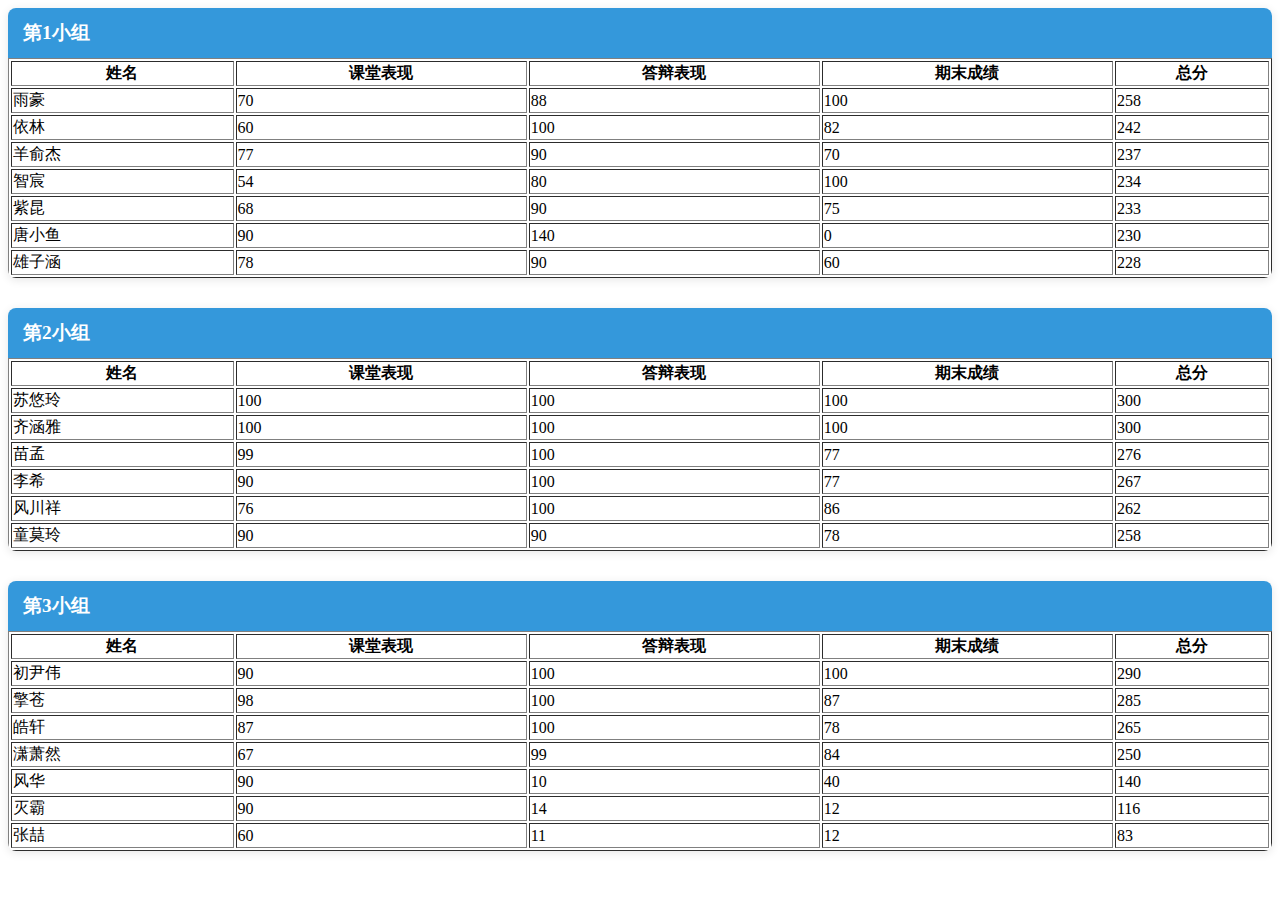
<file: T4-1/index.html>
<!DOCTYPE html>
<html lang="en">
  <head>
    <meta charset="UTF-8" />
    <meta http-equiv="X-UA-Compatible" content="IE=edge" />
    <meta name="viewport" content="width=device-width, initial-scale=1.0" />
    <title>考试成绩排序</title>
  </head>
  <body>
    <div id="output-container"></div>
    <script src="index.js"></script>
  </body>
</html>
</file>
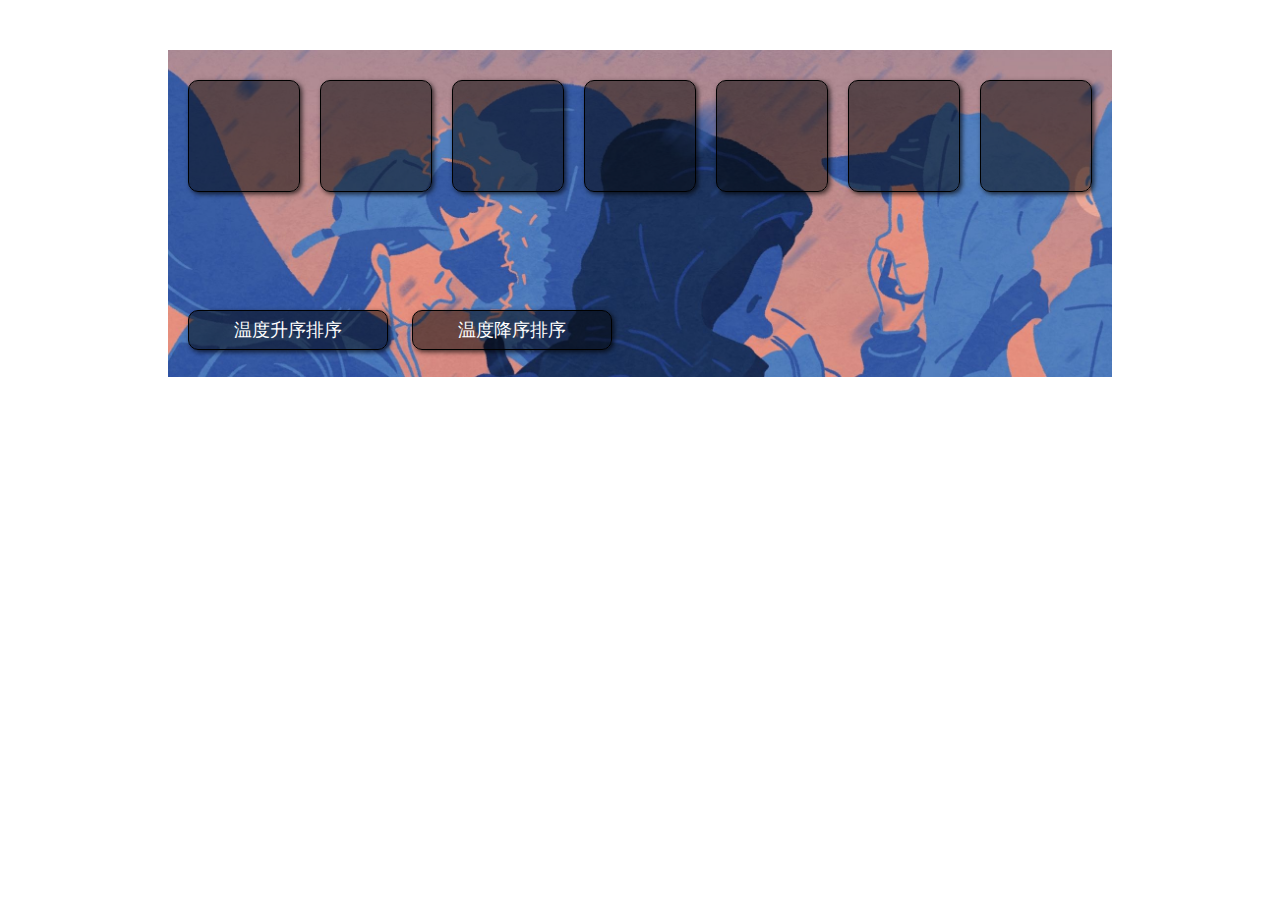
<file: T6-API/index.html>
<!DOCTYPE html>
<html lang="en">
<head>
    <meta charset="UTF-8">
    <meta name="viewport" content="width=device-width, initial-scale=1.0">
    <title>天气排序</title>
    <link rel="stylesheet" href="style.css">
</head>
<body>
    <!-- 
     城市results[0].location.name，
     温度results[0].now.temperature，
     天气results[0].now.text 
     -->
     <div class="weather">
        <!-- 展示天气 -->
        <ul class="display">
            <li></li>
            <li></li>
            <li></li>
            <li></li>
            <li></li>
            <li></li>
            <li></li>
        </ul>
        <p></p>
        <!-- 排序按钮 -->
        <button>温度升序排序</button>
        <button>温度降序排序</button>
    </div>
</body>
<!-- 获取数据和排序 -->
<script>
    const btn=document.querySelectorAll('button');
    const cities=["北京","上海","苏州","深圳","成都","重庆","珠海"]
    let information = [];
    const lis = document.querySelectorAll('li');
    const p=document.querySelector('p');

    //渲染
    function render(){
        for (let i = 0; i < cities.length; i++) {
            if(information[i] && information[i].name){
                lis[i].innerHTML =
                    `<div class="name">${information[i].name}</div>
                <div>
                    <div class="text">${information[i].text}</div>
                    <div class="temperature">${information[i].temperature}°C</div>
                </div>`;
                p.innerHTML='';
            }else {
                lis[i].innerHTML = '<div class="error">数据走丢了</div>';
                console.log(`城市 ${cities[i]} 的天气数据缺失`);
                p.innerHTML='再按一次试试看';
            }
        } 
    }

    //天气排序准备
    function orderWeather(text) {
            if (text.includes('晴')) return 1;
            if (text.includes('多云')) return 2;
            if (text.includes('雾')) return 3;
            if (text.includes('阴')) return 4;
            if (text.includes('雨')) return 5;
        }

    //获得数据
    async function fetchData(){
        try{
            for (let i = 0; i < cities.length; i++) {
                const response = await fetch(`https://api.seniverse.com/v3/weather/now.json?key=SWJEEWD_M17tT3zGk&location=${cities[i]}`, {
                    method: 'GET'
                })
                if (response.status === 404|| response.status === 403) {
                    throw new Error('要疯了');
                }
                data = await response.json();

                information.push({
                    name: data.results[0].location.name,
                    text: data.results[0].now.text,
                    temperature: data.results[0].now.temperature
                })
            }
        }catch(error){
            console.log('出错了！请刷新');
        }
    }

    fetchData();

    //温度降序排序
    btn[0].addEventListener('click',()=>{
        information.sort((a,b)=>{
            if(parseInt(a.temperature) !== parseInt(b.temperature)){
                return parseInt(b.temperature) - parseInt(a.temperature);
            }
            return orderWeather(a.text)-orderWeather(b.text);
        })
        console.log(information);
        render();
    });

    //温度升序排序
    btn[1].addEventListener('click', () => {
        information.sort((a, b) => {
            if (parseInt(a.temperature) !== parseInt(b.temperature)) {
                return parseInt(a.temperature) - parseInt(b.temperature);
            }
            return orderWeather(a.text) - orderWeather(b.text);
        })
        console.log(information);
        render();
    });

</script>

</html>
</file>
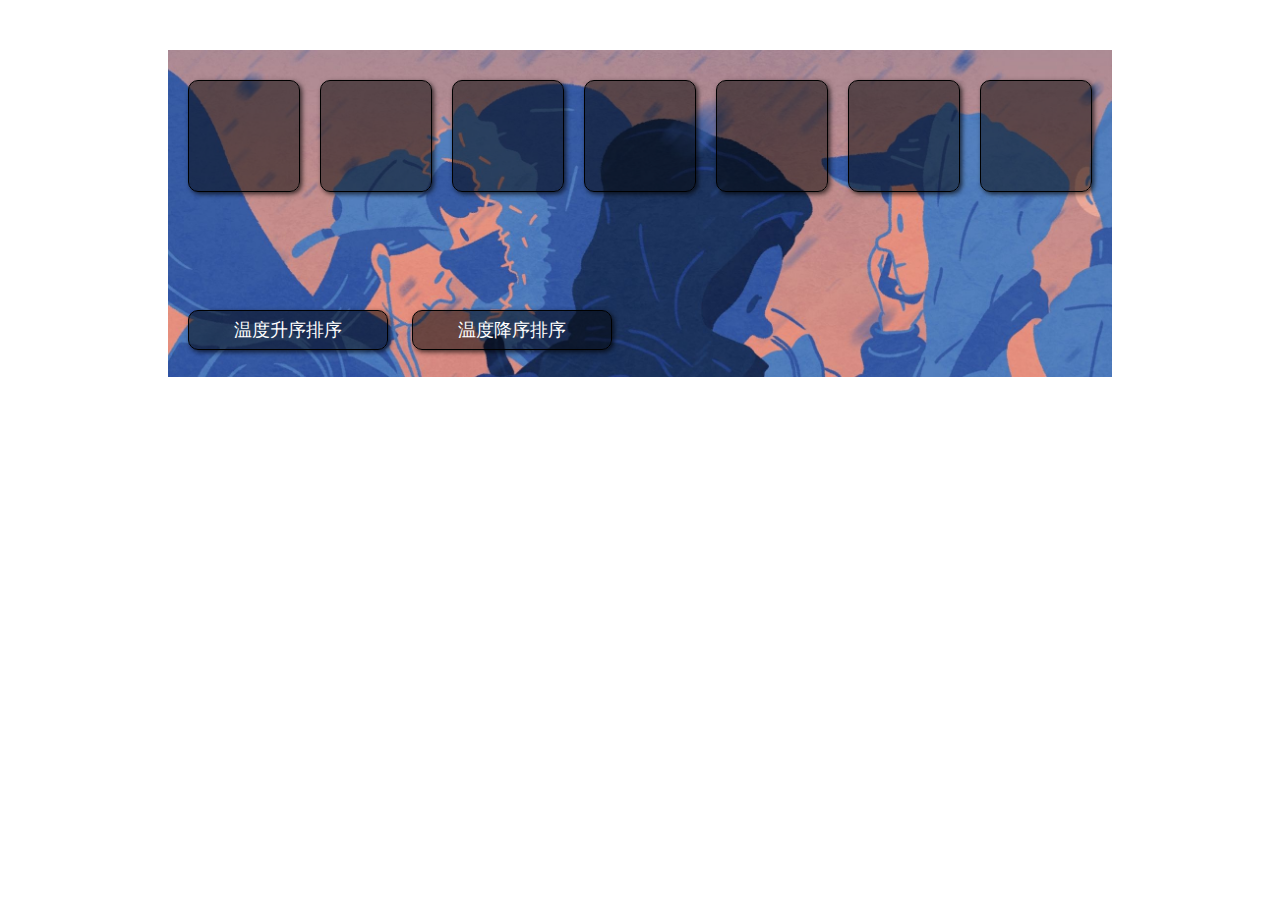
<file: 微光/6-API/index.html>
<!DOCTYPE html>
<html lang="en">
<head>
    <meta charset="UTF-8">
    <meta name="viewport" content="width=device-width, initial-scale=1.0">
    <title>天气排序</title>
    <link rel="stylesheet" href="style.css">
</head>
<body>
    <!-- 
     城市results[0].location.name，
     温度results[0].now.temperature，
     天气results[0].now.text 
     -->
     <div class="weather">
        <!-- 展示天气 -->
        <ul class="display">
            <li></li>
            <li></li>
            <li></li>
            <li></li>
            <li></li>
            <li></li>
            <li></li>
        </ul>
        <p></p>
        <!-- 排序按钮 -->
        <button>温度升序排序</button>
        <button>温度降序排序</button>
    </div>
</body>
<!-- 获取数据和排序 -->
<script>
    const btn=document.querySelectorAll('button');
    const cities=["北京","上海","苏州","深圳","成都","重庆","珠海"]
    let information = [];
    const lis = document.querySelectorAll('li');
    const p=document.querySelector('p');

    //渲染
    function render(){
        for (let i = 0; i < cities.length; i++) {
            if(information[i] && information[i].name){
                lis[i].innerHTML =
                    `<div class="name">${information[i].name}</div>
                <div>
                    <div class="text">${information[i].text}</div>
                    <div class="temperature">${information[i].temperature}°C</div>
                </div>`;
                p.innerHTML='';
            }else {
                lis[i].innerHTML = '<div class="error">数据走丢了</div>';
                console.log(`城市 ${cities[i]} 的天气数据缺失`);
                p.innerHTML='再按一次试试看';
            }
        } 
    }

    //天气排序准备
    function orderWeather(text) {
            if (text.includes('晴')) return 1;
            if (text.includes('多云')) return 2;
            if (text.includes('雾')) return 3;
            if (text.includes('阴')) return 4;
            if (text.includes('雨')) return 5;
        }

    //获得数据
    async function fetchData(){
        try{
            for (let i = 0; i < cities.length; i++) {
                const response = await fetch(`https://api.seniverse.com/v3/weather/now.json?key=SWJEEWD_M17tT3zGk&location=${cities[i]}`, {
                    method: 'GET'
                })
                if (response.status === 404|| response.status === 403) {
                    throw new Error('要疯了');
                }
                data = await response.json();

                information.push({
                    name: data.results[0].location.name,
                    text: data.results[0].now.text,
                    temperature: data.results[0].now.temperature
                })
            }
        }catch(error){
            console.log('出错了！请刷新');
        }
    }

    fetchData();

    //温度降序排序
    btn[0].addEventListener('click',()=>{
        information.sort((a,b)=>{
            if(parseInt(a.temperature) !== parseInt(b.temperature)){
                return parseInt(b.temperature) - parseInt(a.temperature);
            }
            return orderWeather(a.text)-orderWeather(b.text);
        })
        console.log(information);
        render();
    });

    //温度升序排序
    btn[1].addEventListener('click', () => {
        information.sort((a, b) => {
            if (parseInt(a.temperature) !== parseInt(b.temperature)) {
                return parseInt(a.temperature) - parseInt(b.temperature);
            }
            return orderWeather(a.text) - orderWeather(b.text);
        })
        console.log(information);
        render();
    });

</script>

</html>
</file>
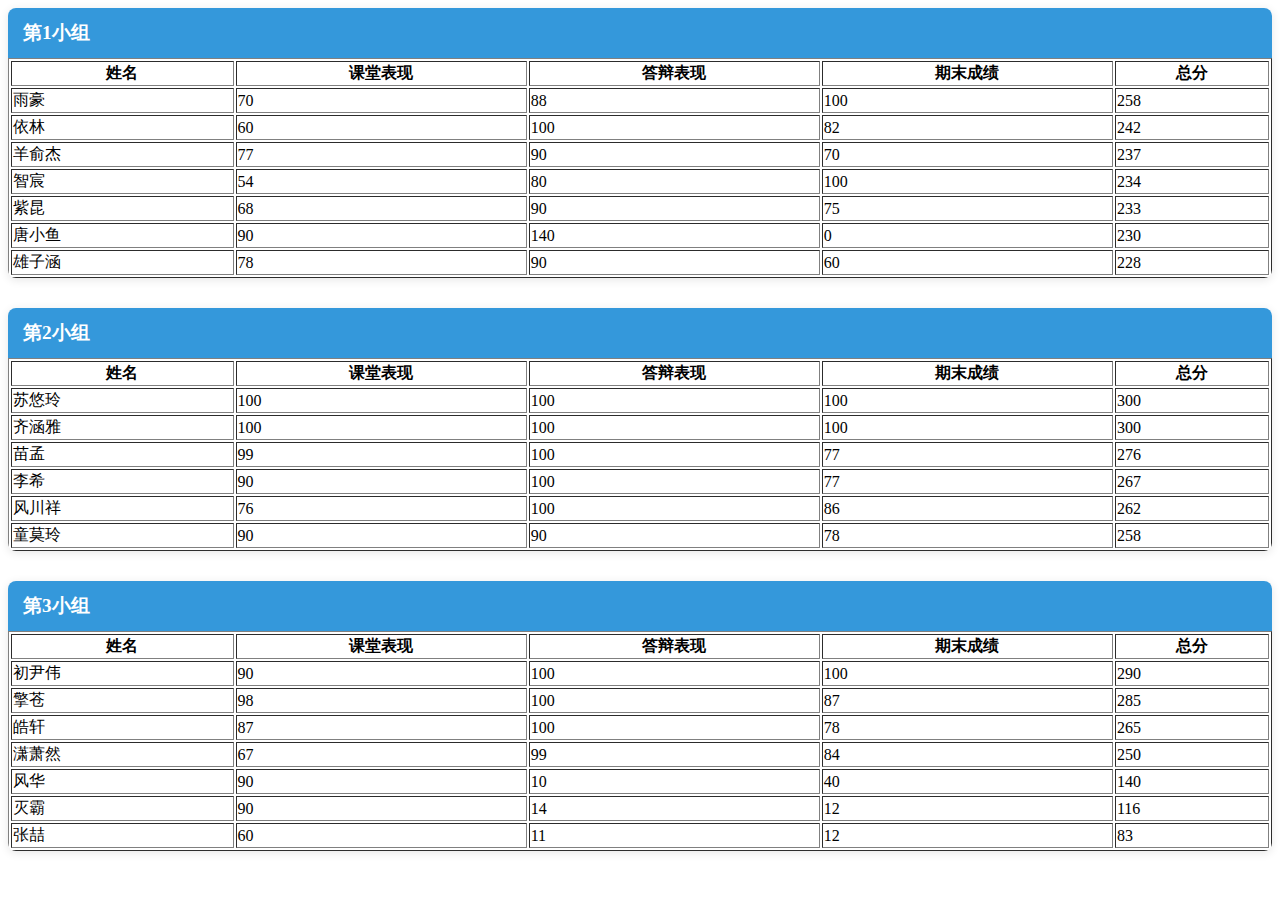
<file: 微光/T4-1/index.html>
<!DOCTYPE html>
<html lang="en">
  <head>
    <meta charset="UTF-8" />
    <meta http-equiv="X-UA-Compatible" content="IE=edge" />
    <meta name="viewport" content="width=device-width, initial-scale=1.0" />
    <title>考试成绩排序</title>
  </head>
  <body>
    <div id="output-container"></div>
    <script src="index.js"></script>
  </body>
</html>
</file>
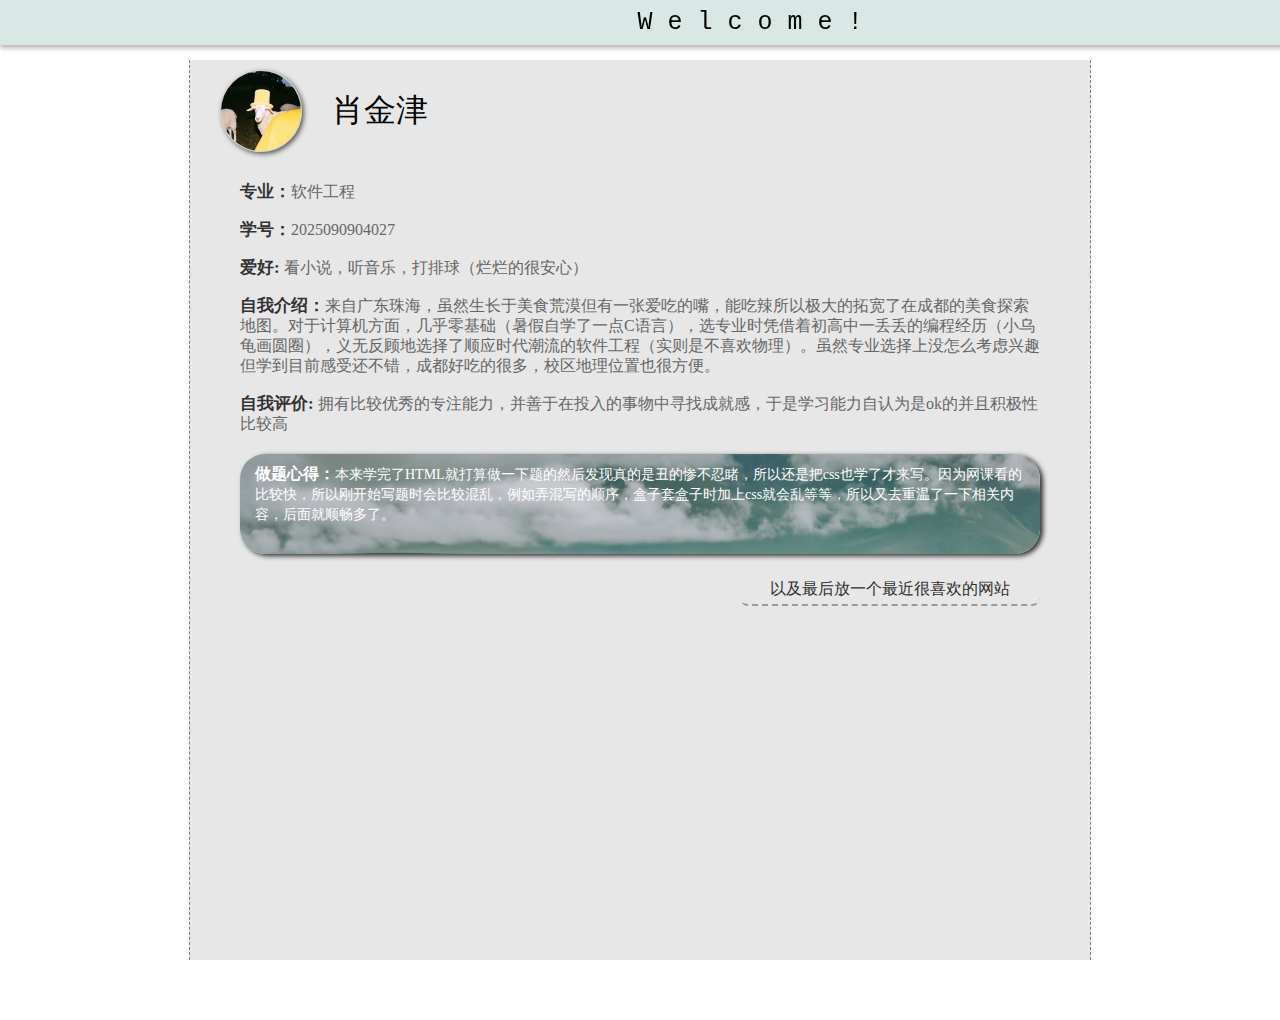
<file: T1-HTML/#1.html>
<!DOCTYPE html>
<html lang="en">

<head>
    <meta charset="UTF-8">
    <meta name="viewport" content="width=device-width, initial-scale=1.0">
    <title>我的简介</title>
    <link rel="stylesheet" href="style.css">
</head>

<body>
    <h3 class="typing">W e l c o m e !</h3>
    <div class="main">
        <div class="top">
            <img src="images/picture.jpg" alt="头像">
            <h1>肖金津</h1>
        </div>
        <div class="introduce">
            <div>
                <p><span>专业：</span>软件工程</p><br>
                <p><span>学号：</span>2025090904027</p><br>
                <p><span>爱好: </span>看小说，听音乐，打排球（烂烂的很安心）</p><br>
                <p><span>自我介绍：</span>来自广东珠海，虽然生长于美食荒漠但有一张爱吃的嘴，能吃辣所以极大的拓宽了在成都的美食探索地图。对于计算机方面，几乎零基础（暑假自学了一点C语言），选专业时凭借着初高中一丢丢的编程经历（小乌龟画圆圈），义无反顾地选择了顺应时代潮流的软件工程（实则是不喜欢物理）。虽然专业选择上没怎么考虑兴趣但学到目前感受还不错，成都好吃的很多，校区地理位置也很方便。
                </p><br>
                <p><span>自我评价: </span>拥有比较优秀的专注能力，并善于在投入的事物中寻找成就感，于是学习能力自认为是ok的并且积极性比较高</p>

            </div>
            <div class="think">
                <p><span>做题心得：</span>本来学完了HTML就打算做一下题的然后发现真的是丑的惨不忍睹，所以还是把css也学了才来写。因为网课看的比较快，所以刚开始写题时会比较混乱，例如弄混写的顺序，盒子套盒子时加上css就会乱等等，所以又去重温了一下相关内容，后面就顺畅多了。
                </p>
            </div>
            <div class="url">
                <a href="https://www.uestc.edu.cn/">以及最后放一个最近很喜欢的网站</a>
            </div>
        </div>
    </div>

</body>

</html>
</file>
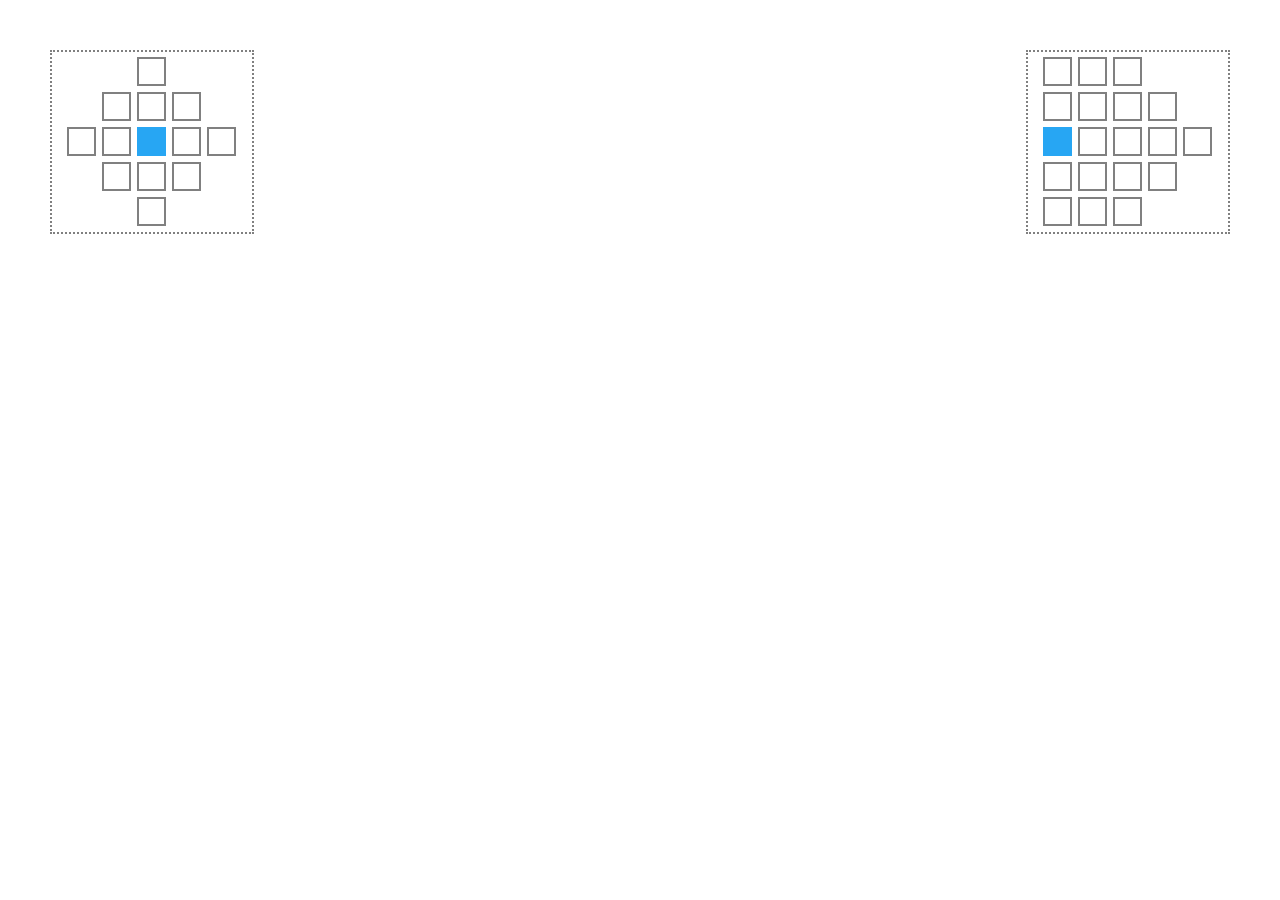
<file: T3-CSS/#3.html>
<!DOCTYPE html>
<html lang="en">
<head>
    <meta charset="UTF-8">
    <meta name="viewport" content="width=device-width, initial-scale=1.0">
    <title>Document</title>
    <link rel="stylesheet" href="style.css">
</head>
<body>
    <div class="big">
    </div>
    <!-- 第一个盒子 -->
    <div class="box fleft">
        <!-- 第一行 -->
        <div class="line">
            <div class="center w">
            </div>
        </div>
        <!-- 第二行 -->
        <div class="line">
            <div class="left1 w">
            </div>
            <div class="center w">
            </div>
            <div class="right1 w">
            </div>
        </div>
        <!-- 第三行 -->
        <div class="line">
            <div class="left2 w">
            </div>
            <div class="left1 w">
            </div>
            <div class="center w x">
            </div>
            <div class="right1 w">
            </div>
            <div class="right2 w">
            </div>
        </div>
        <!-- 第四行 -->
        <div class="line">
            <div class="left1 w">
            </div>
            <div class="center w">
            </div>
            <div class="right1 w">
            </div>
        </div>
        <!-- 第五行 -->
        <div class="line">
            <div class="center w">
            </div>
        </div>
    </div>
    <!-- 第二个盒子 -->
    <div class="box fright">
        <!-- 第一行 -->
        <div class="line">
            <div class="left2 w">
            </div>
            <div class="left1 w">
            </div>
            <div class="center w">
            </div>
        </div>
        <!-- 第二行 -->
        <div class="line">
            <div class="left2 w">
            </div>
            <div class="left1 w">
            </div>
            <div class="center w">
            </div>
            <div class="right1 w">
            </div>
        </div>
        <!-- 第三行 -->
        <div class="line">
            <div class="left2 w x">
            </div>
            <div class="left1 w">
            </div>
            <div class="center w">
            </div>
            <div class="right1 w">
            </div>
            <div class="right2 w">
            </div>
        </div>
        <!-- 第四行 -->
        <div class="line">
            <div class="left2 w">
            </div>
            <div class="left1 w">
            </div>
            <div class="center w">
            </div>
            <div class="right1 w">
            </div>
        </div>
        <!-- 第五行 -->
        <div class="line">
            <div class="left2 w">
            </div>
            <div class="left1 w">
            </div>
            <div class="center w">
            </div>
        </div>
    </div>
</body>
</html>
</file>
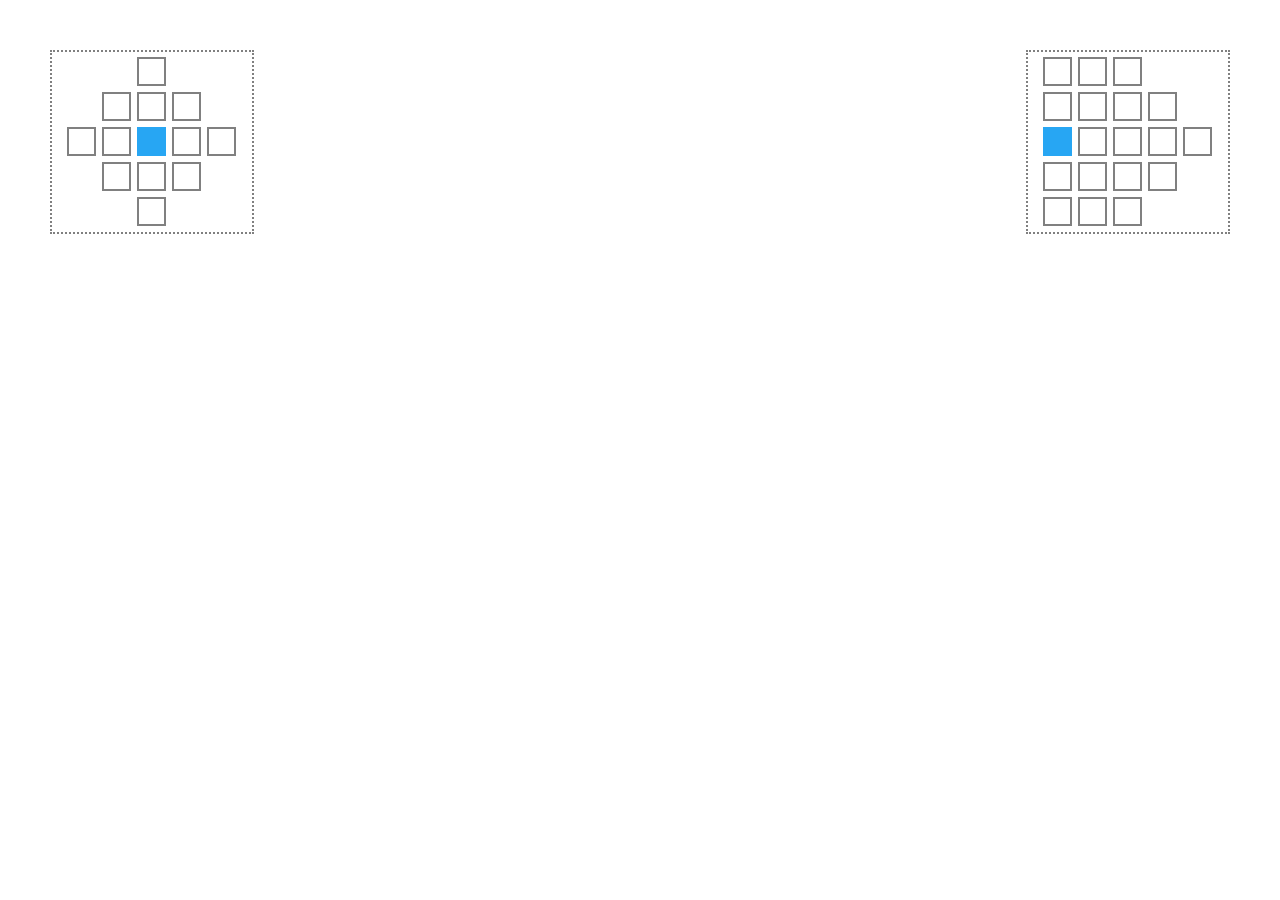
<file: 微光/CSS/#3.html>
<!DOCTYPE html>
<html lang="en">
<head>
    <meta charset="UTF-8">
    <meta name="viewport" content="width=device-width, initial-scale=1.0">
    <title>Document</title>
    <link rel="stylesheet" href="style.css">
</head>
<body>
    <div class="big">
    </div>
    <!-- 第一个盒子 -->
    <div class="box fleft">
        <!-- 第一行 -->
        <div class="line">
            <div class="center w">
            </div>
        </div>
        <!-- 第二行 -->
        <div class="line">
            <div class="left1 w">
            </div>
            <div class="center w">
            </div>
            <div class="right1 w">
            </div>
        </div>
        <!-- 第三行 -->
        <div class="line">
            <div class="left2 w">
            </div>
            <div class="left1 w">
            </div>
            <div class="center w x">
            </div>
            <div class="right1 w">
            </div>
            <div class="right2 w">
            </div>
        </div>
        <!-- 第四行 -->
        <div class="line">
            <div class="left1 w">
            </div>
            <div class="center w">
            </div>
            <div class="right1 w">
            </div>
        </div>
        <!-- 第五行 -->
        <div class="line">
            <div class="center w">
            </div>
        </div>
    </div>
    <!-- 第二个盒子 -->
    <div class="box fright">
        <!-- 第一行 -->
        <div class="line">
            <div class="left2 w">
            </div>
            <div class="left1 w">
            </div>
            <div class="center w">
            </div>
        </div>
        <!-- 第二行 -->
        <div class="line">
            <div class="left2 w">
            </div>
            <div class="left1 w">
            </div>
            <div class="center w">
            </div>
            <div class="right1 w">
            </div>
        </div>
        <!-- 第三行 -->
        <div class="line">
            <div class="left2 w x">
            </div>
            <div class="left1 w">
            </div>
            <div class="center w">
            </div>
            <div class="right1 w">
            </div>
            <div class="right2 w">
            </div>
        </div>
        <!-- 第四行 -->
        <div class="line">
            <div class="left2 w">
            </div>
            <div class="left1 w">
            </div>
            <div class="center w">
            </div>
            <div class="right1 w">
            </div>
        </div>
        <!-- 第五行 -->
        <div class="line">
            <div class="left2 w">
            </div>
            <div class="left1 w">
            </div>
            <div class="center w">
            </div>
        </div>
    </div>
</body>
</html>
</file>
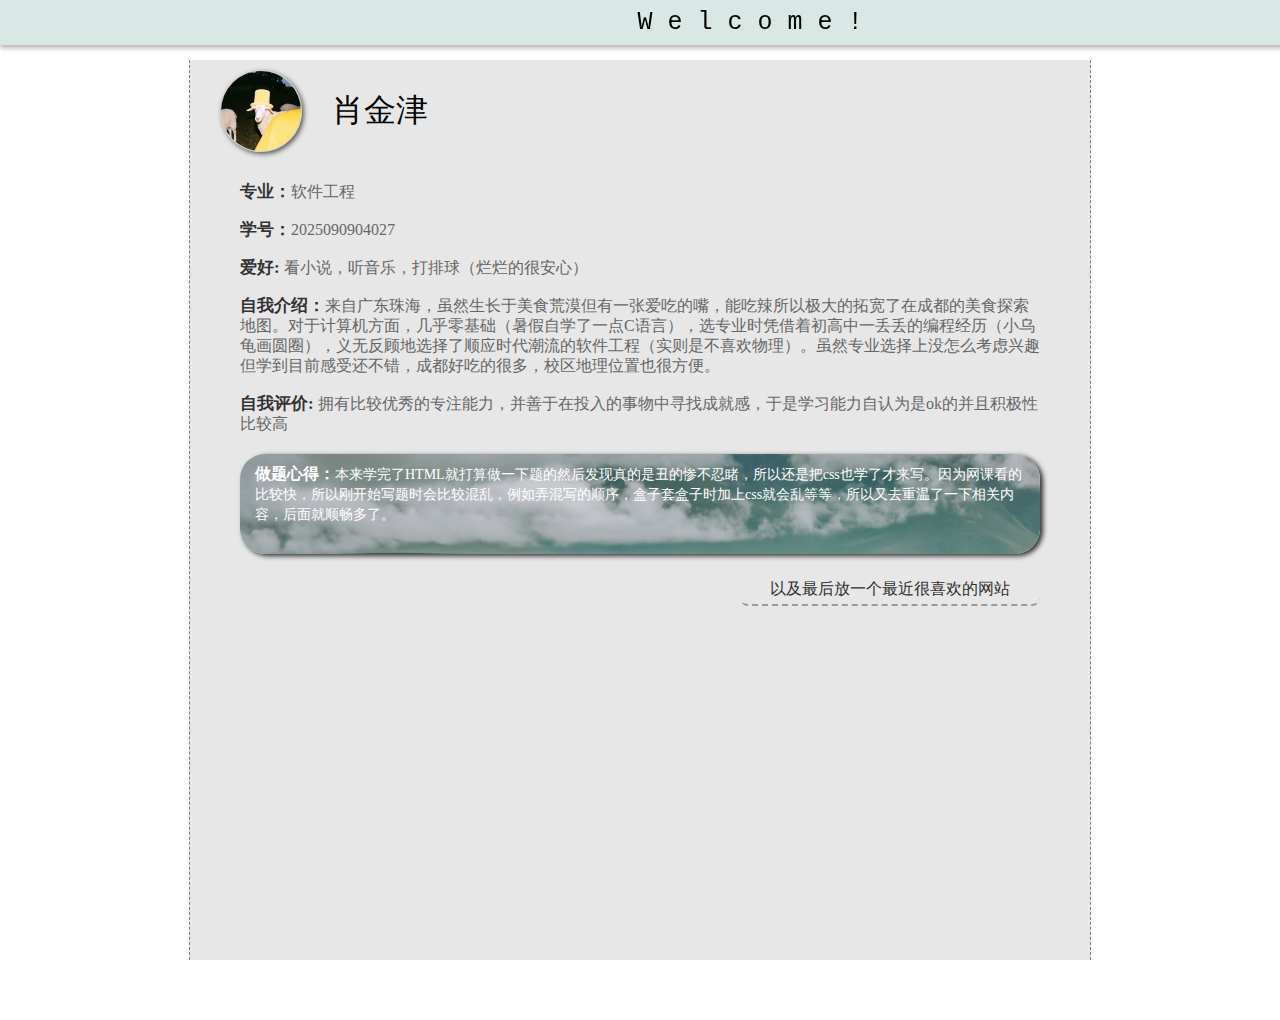
<file: 微光/HTML/#1.html>
<!DOCTYPE html>
<html lang="en">

<head>
    <meta charset="UTF-8">
    <meta name="viewport" content="width=device-width, initial-scale=1.0">
    <title>我的简介</title>
    <link rel="stylesheet" href="style.css">
</head>

<body>
    <h3 class="typing">W e l c o m e !</h3>
    <div class="main">
        <div class="top">
            <img src="images/picture.jpg" alt="头像">
            <h1>肖金津</h1>
        </div>
        <div class="introduce">
            <div>
                <p><span>专业：</span>软件工程</p><br>
                <p><span>学号：</span>2025090904027</p><br>
                <p><span>爱好: </span>看小说，听音乐，打排球（烂烂的很安心）</p><br>
                <p><span>自我介绍：</span>来自广东珠海，虽然生长于美食荒漠但有一张爱吃的嘴，能吃辣所以极大的拓宽了在成都的美食探索地图。对于计算机方面，几乎零基础（暑假自学了一点C语言），选专业时凭借着初高中一丢丢的编程经历（小乌龟画圆圈），义无反顾地选择了顺应时代潮流的软件工程（实则是不喜欢物理）。虽然专业选择上没怎么考虑兴趣但学到目前感受还不错，成都好吃的很多，校区地理位置也很方便。
                </p><br>
                <p><span>自我评价: </span>拥有比较优秀的专注能力，并善于在投入的事物中寻找成就感，于是学习能力自认为是ok的并且积极性比较高</p>

            </div>
            <div class="think">
                <p><span>做题心得：</span>本来学完了HTML就打算做一下题的然后发现真的是丑的惨不忍睹，所以还是把css也学了才来写。因为网课看的比较快，所以刚开始写题时会比较混乱，例如弄混写的顺序，盒子套盒子时加上css就会乱等等，所以又去重温了一下相关内容，后面就顺畅多了。
                </p>
            </div>
            <div class="url">
                <a href="https://www.uestc.edu.cn/">以及最后放一个最近很喜欢的网站</a>
            </div>
        </div>
    </div>

</body>

</html>
</file>
<file: T6-API/style.css>
*{
    margin: 0;
    padding: 0;

}

.weather{
    width: 944px;
    height: 500px;
    margin: 50px auto;
    background: url(background.jpg) no-repeat;
    background-size: 944px auto;
    font-family: "NSimSun";
}
/* 展示天气 */
.weather p{
    margin: 15px;
    margin-left:25px;
    height: 20px;
    font-size: 18px;
    color: #fff;
    text-align: center;
}
.weather ul{
    height: 130px;
    padding-top: 20px;
    padding-left: 20px;
    /* background-color: skyblue; */
    list-style: none;
    border-radius: 10px;
}

.weather ul li{
    float: left;
    width: 110px;
    height: 110px;
    margin: 10px 20px 10px 0px;
    background-color: #00000080;
    border-radius: 10px;
    border: 1px solid #000;
    box-shadow: 2px 2px 5px rgba(0, 0, 0, 0.7);
    color: #fff;
}

.weather ul li>div{
    margin-top: 10px;
    height: 40px;
    line-height: 40px;
    text-align: center;
}

.weather ul li .name{
    margin-top: 12px;
    font-size: 22px;
}
.weather ul li .text {
    display: inline-block;
    margin-right: 5px;
    font-size: 18px;
}
.weather ul li .temperature {
    display: inline-block;
    font-size: 18px;
}
.weather ul li .error{
    margin-top: 10px;
    padding-left: 10px;
    width: 80px;
    height: 40px;
    line-height: 40px;
    text-align: center;
}
/* 按钮样式 */
.weather button{
    width: 200px;
    height: 40px;
    margin: 60px 0 0 20px;
    background-color: #00000080;
    box-shadow: 2px 2px 5px rgba(0, 0, 0, 0.7);
    border: 1px solid #000;
    border-radius: 10px;
    font-size: 18px;
    font-family: "NSimSun";
    color: #fff;
}
.weather button:hover {
    background-color: #00000050;
    transition: all 0.2s ease-in-out;
}
</file>
<file: 微光/6-API/style.css>
*{
    margin: 0;
    padding: 0;

}

.weather{
    width: 944px;
    height: 500px;
    margin: 50px auto;
    background: url(background.jpg) no-repeat;
    background-size: 944px auto;
    font-family: "NSimSun";
}
/* 展示天气 */
.weather p{
    margin: 15px;
    margin-left:25px;
    height: 20px;
    font-size: 18px;
    color: #fff;
    text-align: center;
}
.weather ul{
    height: 130px;
    padding-top: 20px;
    padding-left: 20px;
    /* background-color: skyblue; */
    list-style: none;
    border-radius: 10px;
}

.weather ul li{
    float: left;
    width: 110px;
    height: 110px;
    margin: 10px 20px 10px 0px;
    background-color: #00000080;
    border-radius: 10px;
    border: 1px solid #000;
    box-shadow: 2px 2px 5px rgba(0, 0, 0, 0.7);
    color: #fff;
}

.weather ul li>div{
    margin-top: 10px;
    height: 40px;
    line-height: 40px;
    text-align: center;
}

.weather ul li .name{
    margin-top: 12px;
    font-size: 22px;
}
.weather ul li .text {
    display: inline-block;
    margin-right: 5px;
    font-size: 18px;
}
.weather ul li .temperature {
    display: inline-block;
    font-size: 18px;
}
.weather ul li .error{
    margin-top: 10px;
    padding-left: 10px;
    width: 80px;
    height: 40px;
    line-height: 40px;
    text-align: center;
}
/* 按钮样式 */
.weather button{
    width: 200px;
    height: 40px;
    margin: 60px 0 0 20px;
    background-color: #00000080;
    box-shadow: 2px 2px 5px rgba(0, 0, 0, 0.7);
    border: 1px solid #000;
    border-radius: 10px;
    font-size: 18px;
    font-family: "NSimSun";
    color: #fff;
}
.weather button:hover {
    background-color: #00000050;
    transition: all 0.2s ease-in-out;
}
</file>
<file: T1-HTML/style.css>
* {
    margin: 0;
    padding: 0;
}

a {
    text-decoration: none;
}

body {
    font-family: "宋体";
}

/* 顶部 */
h3 {
    position: fixed;
    top: 0;
    height: 45px;
    line-height: 45px;
    text-align: center;
    font-size: 25px;
    font-weight: 400;
    box-shadow: 0 3px 5px rgba(0, 0, 0, 0.3);
    font-family: 'Courier New', Courier, monospace;
    background: rgba(175, 206, 201, 0.479);
}

.typing {
    width: 100ch;
    text-wrap: nowrap;
    overflow: hidden;
    animation: typing 5s steps(100) infinite alternate-reverse;
}

@keyframes typing {
    from {
        width: 0ch;
    }
}

/* 名字头像 */
.main {
    width: 900px;
    height: 900px;
    margin: 60px auto;
    background-color: #e8e7e7;
    border: 1px dashed #818181;
    border-top: 0;
    border-bottom: 0;
}

.main .top {
    overflow: hidden;
}

.main .top img {
    float: left;
    width: 80px;
    height: 80px;
    margin: 10px 30px;
    border-radius: 50%;
    border: 1px solid #ccc;
    box-shadow: 2px 2px 5px #565555;
}

.main .top h1 {
    float: left;
    margin: 30px 0;
    height: 40px;
    line-height: 40px;
    text-align: center;
    font-weight: 500;
}

/* 介绍 */
.main .introduce div {
    margin: 20px 50px;
}

.main .introduce div p {
    line-height: 20px;
    font-size: 16px;
    color: #666;
}

.main .introduce div p span {
    font-size: 17px;
    color: #333;
    font-weight: 700;
}

.main .introduce .think p span {
    font-size: 16px;
    font-weight: 700;
    color: #ffffff;
}
.main .introduce .think {
    width: 800px;
    border-radius: 25px;
    background: url(images/background.png) no-repeat;
    box-shadow: 3px 2px 5px rgba(0, 0, 0, 0.8);
}
.main .introduce .think p {
    width: 770px;
    height: 80px;
    padding: 10px 15px;
    border-radius: 25px;
    
    background-color: rgba(0, 0, 0, 0.1);
    line-height: 20px;
    font-size: 14px;
    color: #ffffff;
}

/* 网站 */
.introduce .url a {
    float: right;
    display: block;
    width: 300px;
    height: 30px;
    line-height: 30px;
    border-radius: 8px;
    border-bottom: 2px dashed#989c9b;
    /* background-color: skyblue; */
    color: rgb(48, 48, 48);
    text-align: center;
}

.introduce .url a:hover {

    background-color: #d5dddc;
    border-bottom: 2px solid#989c9b;
}
</file>
<file: T3-CSS/style.css>
*{
    margin: 0;
    padding: 0;
}
.box{
    width: 200px;
    height: 180px;
    /* background-color: pink; */
    margin-top: 50px;
    border: 2px dotted gray;
}
.fleft{
    float: left;
    margin-left: 50px;
}
.fright{
    float: right;
    margin-right: 50px;
}
.box .line{
    position: relative;
    width: 100%;
    height: 30px;
    /* background-color: yellow; */
    margin-top: 5px;
    margin-bottom: 5px;
}
.box .line .w{
    position: absolute;
    width: 25px;
    height: 25px;
    /* background-color: blue; */
    border: 2.5px solid gray;
}
.box .line .x{
    background-color: rgb(39, 166, 243);
    border: 2px solid rgb(39, 166, 243);
}
.box .line .center{
    left: 50%;
    margin-left: -15px;
}
.box .line .left1{
    left: 50%;
    margin-left: -50px;
}
.box .line .left2{
    left: 50%;
    margin-left: -85px;
}
.box .line .right1{
    left: 50%;
    margin-left: 20px;
}
.box .line .right2{
    left: 50%;
    margin-left: 55px;
}
</file>
<file: 微光/CSS/style.css>
*{
    margin: 0;
    padding: 0;
}
.box{
    width: 200px;
    height: 180px;
    /* background-color: pink; */
    margin-top: 50px;
    border: 2px dotted gray;
}
.fleft{
    float: left;
    margin-left: 50px;
}
.fright{
    float: right;
    margin-right: 50px;
}
.box .line{
    position: relative;
    width: 100%;
    height: 30px;
    /* background-color: yellow; */
    margin-top: 5px;
    margin-bottom: 5px;
}
.box .line .w{
    position: absolute;
    width: 25px;
    height: 25px;
    /* background-color: blue; */
    border: 2.5px solid gray;
}
.box .line .x{
    background-color: rgb(39, 166, 243);
    border: 2px solid rgb(39, 166, 243);
}
.box .line .center{
    left: 50%;
    margin-left: -15px;
}
.box .line .left1{
    left: 50%;
    margin-left: -50px;
}
.box .line .left2{
    left: 50%;
    margin-left: -85px;
}
.box .line .right1{
    left: 50%;
    margin-left: 20px;
}
.box .line .right2{
    left: 50%;
    margin-left: 55px;
}
</file>
<file: 微光/HTML/style.css>
* {
    margin: 0;
    padding: 0;
}

a {
    text-decoration: none;
}

body {
    font-family: "宋体";
}

/* 顶部 */
h3 {
    position: fixed;
    top: 0;
    height: 45px;
    line-height: 45px;
    text-align: center;
    font-size: 25px;
    font-weight: 400;
    box-shadow: 0 3px 5px rgba(0, 0, 0, 0.3);
    font-family: 'Courier New', Courier, monospace;
    background: rgba(175, 206, 201, 0.479);
}

.typing {
    width: 100ch;
    text-wrap: nowrap;
    overflow: hidden;
    animation: typing 5s steps(100) infinite alternate-reverse;
}

@keyframes typing {
    from {
        width: 0ch;
    }
}

/* 名字头像 */
.main {
    width: 900px;
    height: 900px;
    margin: 60px auto;
    background-color: #e8e7e7;
    border: 1px dashed #818181;
    border-top: 0;
    border-bottom: 0;
}

.main .top {
    overflow: hidden;
}

.main .top img {
    float: left;
    width: 80px;
    height: 80px;
    margin: 10px 30px;
    border-radius: 50%;
    border: 1px solid #ccc;
    box-shadow: 2px 2px 5px #565555;
}

.main .top h1 {
    float: left;
    margin: 30px 0;
    height: 40px;
    line-height: 40px;
    text-align: center;
    font-weight: 500;
}

/* 介绍 */
.main .introduce div {
    margin: 20px 50px;
}

.main .introduce div p {
    line-height: 20px;
    font-size: 16px;
    color: #666;
}

.main .introduce div p span {
    font-size: 17px;
    color: #333;
    font-weight: 700;
}

.main .introduce .think p span {
    font-size: 16px;
    font-weight: 700;
    color: #ffffff;
}
.main .introduce .think {
    width: 800px;
    border-radius: 25px;
    background: url(images/background.png) no-repeat;
    box-shadow: 3px 2px 5px rgba(0, 0, 0, 0.8);
}
.main .introduce .think p {
    width: 770px;
    height: 80px;
    padding: 10px 15px;
    border-radius: 25px;
    
    background-color: rgba(0, 0, 0, 0.1);
    line-height: 20px;
    font-size: 14px;
    color: #ffffff;
}

/* 网站 */
.introduce .url a {
    float: right;
    display: block;
    width: 300px;
    height: 30px;
    line-height: 30px;
    border-radius: 8px;
    border-bottom: 2px dashed#989c9b;
    /* background-color: skyblue; */
    color: rgb(48, 48, 48);
    text-align: center;
}

.introduce .url a:hover {

    background-color: #d5dddc;
    border-bottom: 2px solid#989c9b;
}
</file>
